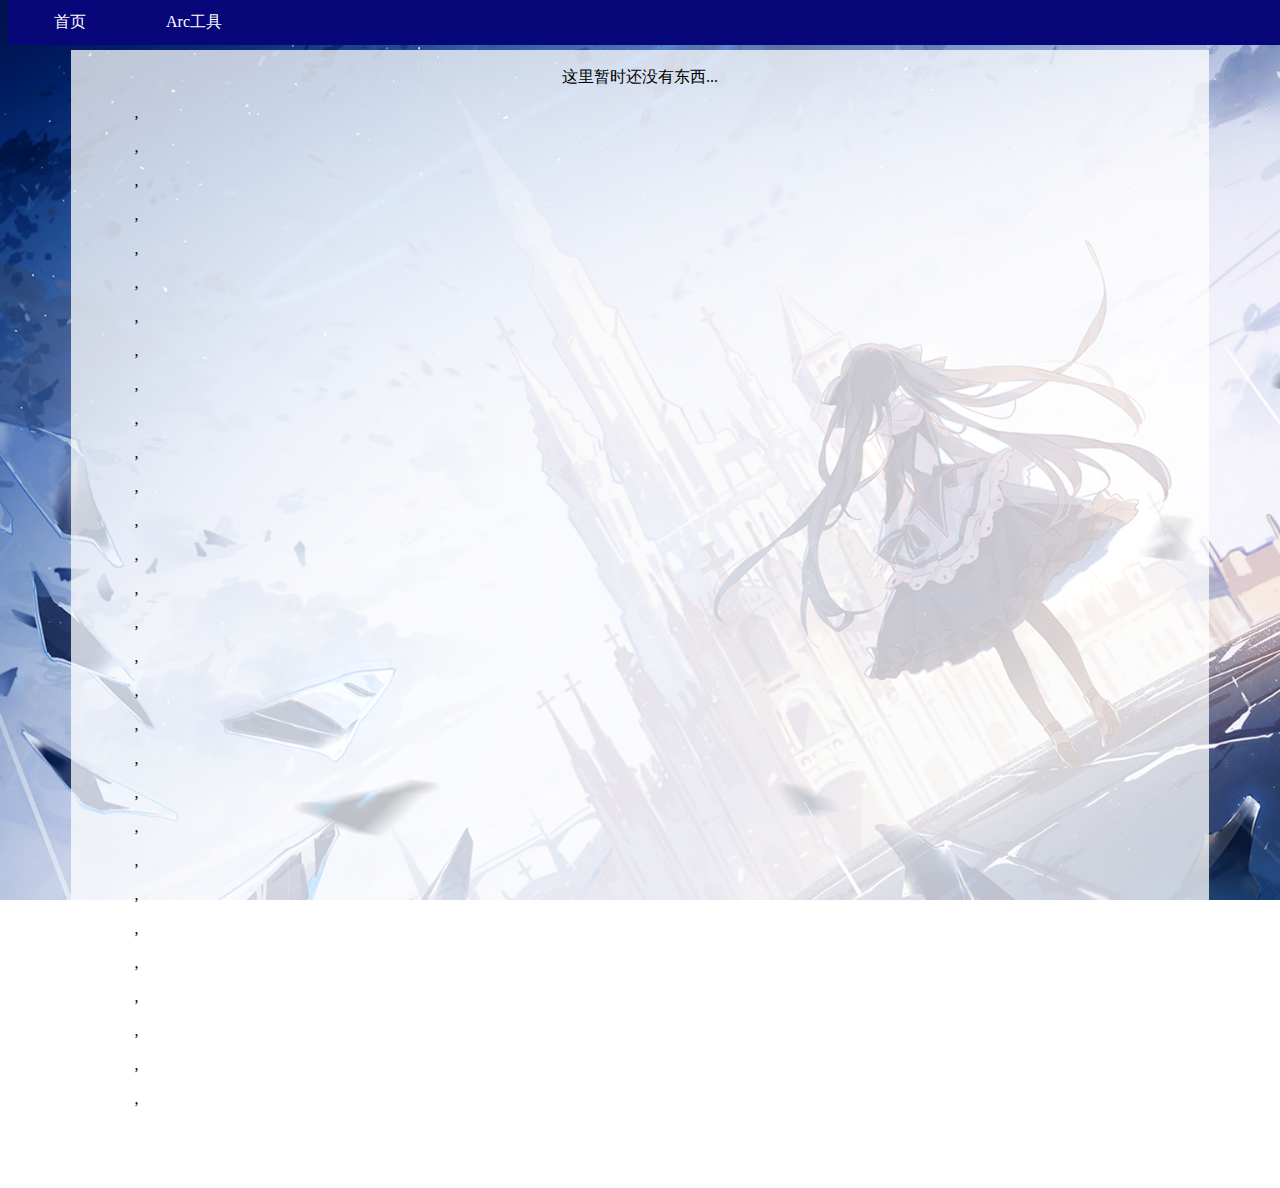
<file: index.html>
<!DOCTYPE html>
<html>
<head>
    <meta charset="UTF-8">
    <title>Nothing.</title>
    <link rel="stylesheet" type="text/css" href="home.css"/><!-- 外部样式 style.css -->
    <!--<base href="C:\Users\hp\Desktop\HTML\image\">
        使用 <base> 定义页面中所有链接默认的目标地址。支持target属性-->
    <link rel="shortcut icon" href="image/logo.jpg"><!--设置网页logo-->
</head>
</html>
<body>
    <ul class="menu"><!--一个导航栏-->
        <li><a href="index.html">首页</a></li>
        <li><a href="https://aislend.github.io/arctools/index.html">Arc工具</a></li>
    </ul>

    <div style="background-color: rgba(255, 255, 255, 0.75); margin:50px 5% 5% 5%;padding:1px 5% 1px 5%;">
    <!--给内容设置边距,防止被导航栏遮住-->
    <p style="text-align:center;">这里暂时还没有东西...</p>
    <p>,</p><p>,</p><p>,</p><p>,</p><p>,</p><p>,</p><p>,</p><p>,</p><p>,</p><p>,</p><p>,</p><p>,</p><p>,</p><p>,</p><p>,</p><p>,</p><p>,</p>
        <p>,</p><p>,</p><p>,</p><p>,</p><p>,</p><p>,</p><p>,</p><p>,</p><p>,</p><p>,</p><p>,</p><p>,</p><p>,</p>
    </div>
</body>
</file>
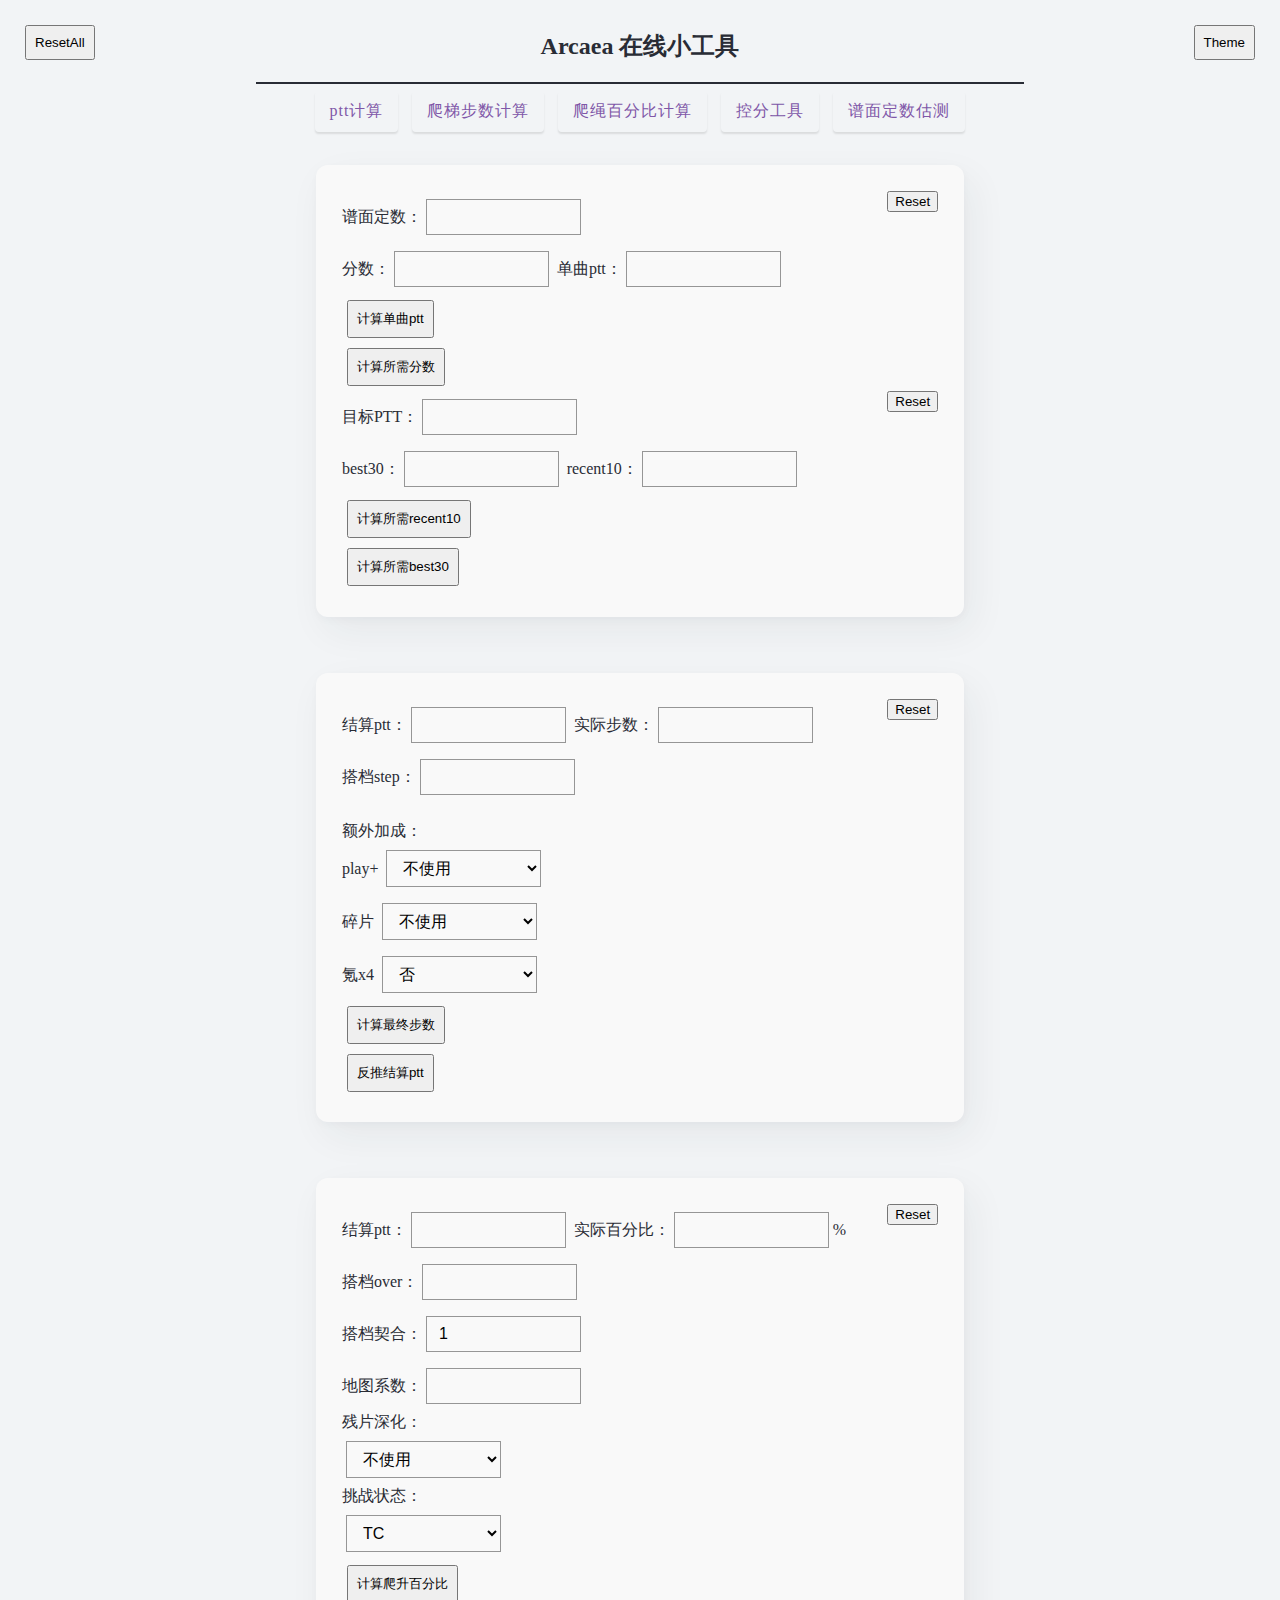
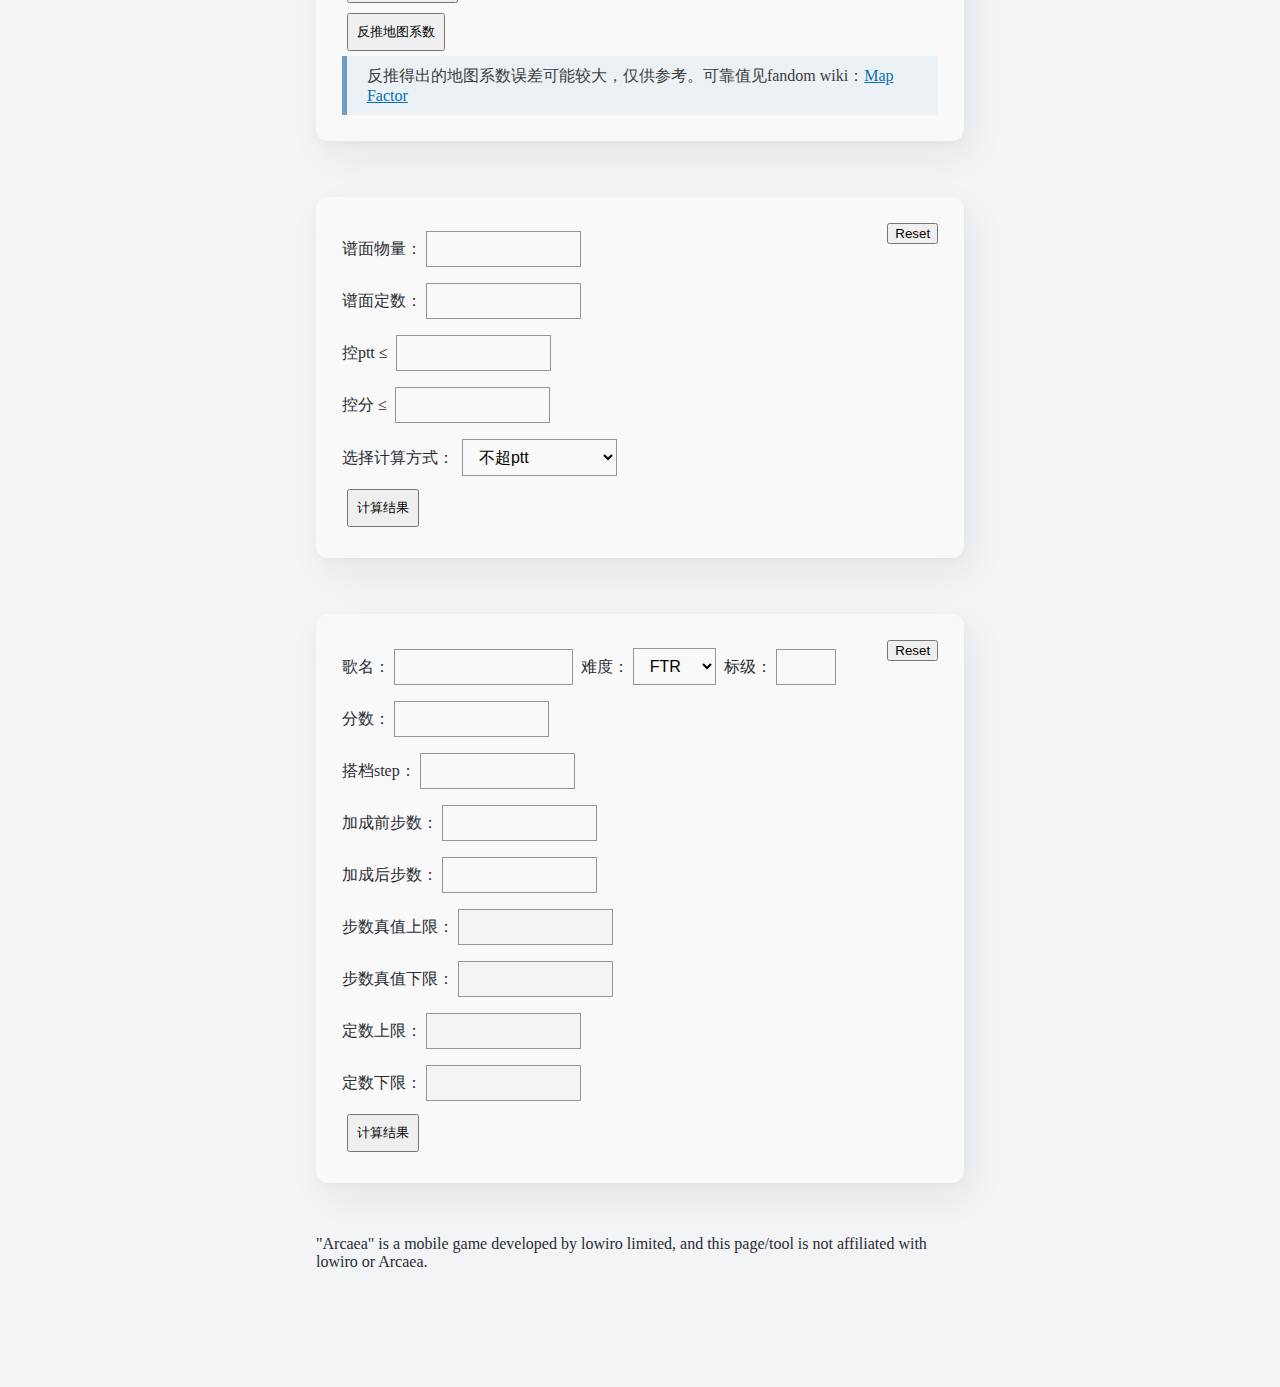
<file: ArcTools/index.html>
<!DOCTYPE html>
<html>
<head>
    <meta charset="utf-8">
    <title>ArcTools</title>
    <link rel="shortcut icon" href="image/logo.jpg">
    <link rel="stylesheet" type="text/css" href="main.css">
    <script src="main.js"></script>
</head>
<body>

    <!--没写完,将就用.
        此按钮重置所有表单+清除所有计算结果.不会写,研究中
        有时间再换图标搞美化-->
    <button onclick="" style="position: fixed; left: 20px; top: 20px;">ResetAll</button>
    <button onclick="Darker()" style="position: fixed; right: 20px; top: 20px;">Theme</button>

    <div class="header"><h2>Arcaea 在线小工具</h2></div>
    <div class="menu"><!--导航栏-->
        <a href="#divptt" tabindex="0">ptt计算</a>
        <a href="#divworld" tabindex="0">爬梯步数计算</a>
        <a href="#divbyd" tabindex="0">爬绳百分比计算</a>
        <a href="#divctrl" tabindex="0">控分工具</a>
        <a href="#divbaseptt" tabindex="0">谱面定数估测</a>
    </div>

<div class="main">

    <div id="divptt" class="anchor"></div>
    <div class="tools">
        <form>
            <input type="reset" style="float: right;"><!--重置按钮-->
            谱面定数：<input type="number" id="baseptt" step="0.1" required="required"><br>
            分数：<input type="number" id="score">
            单曲ptt：<input type="number" id="chartptt"><br>
        </form>
        <button onclick="PTTs('getchtptt')">计算单曲ptt</button>
        <nobr id="getchtptt" class="result"></nobr><br>
        <button onclick="PTTs('getscore')">计算所需分数</button>
        <nobr id="getscore" class="result"></nobr>

        <form>
            <input type="reset" style="float: right;"><!--重置按钮-->
            目标PTT：<input type="number" id="goalptt" required="required"><br>
            best30：<input type="number" id="best30">
            recent10：<input type="number" id="recent10"><br>
        </form>
        <button onclick="PTTs('getr10')">计算所需recent10</button>
        <nobr id="getr10" class="result"></nobr><br>
        <button onclick="PTTs('getb30')">计算所需best30</button>
        <nobr id="getb30" class="result"></nobr>
    </div>

    <div id="divworld" class="anchor"></div>
    <div class="tools">
        <form>
            <input type="reset" style="float: right;"><!--重置按钮-->
            结算ptt：<input type="number" id="playrt" step="0.1" onfocus="Disable('actualsteps')" onblur="Reable ('actualsteps')">
            实际步数：<input type="number" id="actualsteps" onfocus="Disable('playrt')" onblur="Reable('playrt')"><br>
            搭档step：<input type="number" id="waifustep" required="required"><br><br>
            额外加成：<br>
            play+ <select type="number" id="stamina">
                <option value="1">不使用</option>
                <option value="2">2体力</option>
                <option value="4">4体力</option>
                <option value="6">6体力</option>
            </select><br>
            碎片 <select type="number" id="frag">
                <option value="1">不使用</option>
                <option value="1.1">-15</option>
                <option value="1.25">250</option>
                <option value="1.5">500</option>
            </select><br>
            氪x4 <select type="number" id="X4">
                <option value="1">否</option>
                <option value="4">是</option>
            </select><br>
        </form>
        <button onclick="WorldSteps('getsteps')">计算最终步数</button>
        <nobr id="getsteps" class="result"></nobr><br>
        <button onclick="WorldSteps('getplayrt')">反推结算ptt</button>
        <nobr id="getplayrt" class="result"></nobr>
    </div>

    <div id="divbyd" class="anchor"></div>
    <div class="tools">
        <form>
            <input type="reset" style="float: right;"><!--重置按钮-->
            结算ptt：<input type="number" id="playrtbyd" step="0.1" onfocus="Disable('actualperc')" onblur="Reable ('actualperc')">
            实际百分比：<input type="number" id="actualperc" step="0.1" onfocus="Disable('playrtbyd')" onblur="Reable('playrtbyd')">%<br>
            搭档over：<input type="number" id="waifuover" required="required"><br>
            搭档契合：<input type="number" id="waifuaffi" step="0.1" value="1" required="required"><br>
            地图系数：<input type="number" id="mapfac" step="0.1" required="required"><br>
            残片深化：<br><select type="number" id="boost">
                <option value="1">不使用</option>
                <option value="1.1">-15</option>
                <option value="1.25">250</option>
                <option value="1.5">500</option>
            </select><br>
            挑战状态：<br><select type="number" id="clearfac">
                <option value="3">TC</option>
                <option value="1">TL/未触发</option>
            </select><br>
        </form>
        <button onclick="BydPercent('getperc')">计算爬升百分比</button>
        <nobr id="getperc" class="result"></nobr><br>
        <button onclick="BydPercent('getmapfac')">反推地图系数</button>
        <nobr id="getmapfac" class="result"></nobr>
        <blockquote>反推得出的地图系数误差可能较大，仅供参考。可靠值见fandom wiki：<a href="https://arcaea.fandom.com/wiki/World_Mode_Chapters/Lost_Chapter:_Beyond">Map Factor</a></blockquote>
    </div>

    <div id="divctrl" class="anchor"></div>
    <div class="tools">
        <form>
            <input type="reset" style="float: right;"><!--重置按钮-->
            谱面物量：<input type="number" id="ctrlnotes"><br>
            谱面定数：<input type="number" step="0.1" id="ctrlbaseptt" required="required"><br>
            控ptt ≤ <input type="number" step="0.1" id="ctrlptt"><br>
            控分 ≤ <input type="number" step="0.1" id="ctrlscore"><br>
            选择计算方式：
            <select type="text" id="ctrltype">
                <option>不超ptt</option>
                <option>不超分</option>
            </select><br>
        </form>
        <button onclick="CtrlPFL()">计算结果</button>
        <nobr id="getctrl" class="result"></nobr>
    </div>

    <div id="divbaseptt" class="anchor"></div>
    <div class="tools">
        <form>
            <input type="reset" style="float: right;"><!--重置按钮-->
            歌名：<input type="text" id="songname" style="width: 30%;">
            难度：<select type="text" id="difftype" style="width: 14%;">
                <option>FTR</option>
                <option>BYD</option>
                <option>PRS</option>
            </select>
            标级：<input type="text" id="diff" style="width: 10%;"><br>
            分数：<input type="number" id="playscore" required="required"><br>
            搭档step：<input type="number" id="step" step="0.1" required="required"><br>
            加成前步数：<input type="number" id="stepsbefore" step="0.1" required="required"><br>
            加成后步数：<input type="number" id="stepsafter" step="0.1" required="required"><br>
            步数真值上限：<input id="stepsceiling" readonly><br>
            步数真值下限：<input id="stepsfloor" readonly><br>
            定数上限：<input id="baseceiling" readonly><br>
            定数下限：<input id="basefloor" readonly><br>
        </form>
        <button onclick="BasePotential()">计算结果</button>
        <nobr id="getbase" class="result"></nobr>
    </div>
    
    <br><br>
    <p>"Arcaea" is a mobile game developed by lowiro limited, and this page/tool is not affiliated with lowiro or Arcaea.</p>

</div>

</body>
    <!--
        <button id="test">测试</button>
        <p id="demo">测试文本</p>
    -->
</html>
</file>
<file: home.css>
body {font-family:"微软雅黑";background:url('image/bg.jpg') fixed;background-size: cover;}
h1,h2,h3 {color:#070779;} /*分组选择器.每个选择器之间逗号隔开*/
ul {list-style-type:circle;}

/*水平导航栏(列表): */
ul.menu {
    /*删除列表标记和边距、填充; 指定背景色和宽度*/
    list-style-type: none;
    margin: 0;
    padding: 0;
    background-color: #070779;
    overflow: hidden;
    /*导航栏水平+顶部固定*/
    position: fixed;
    top: 0;
    width: 100%;
}
ul.menu li {
    float: left;   /*列表项水平排列. 如果用内联则写成 display:inline; */
}
ul.menu li a {
    /*显示块元素的链接，让整体变为可点击链接区域（不只是文本），它允许我们指定宽度*/
    display: block;
    width: 100px; /*每块的宽度相等,无论显示文字长短*/
    /*设置列表项为白色文字,居中,去掉下划线等*/
    color: white;
    text-align: center;
    text-decoration: none;
    padding: 12px;
}
/*鼠标移动到选项上修改背景颜色*/
ul.menu li a:hover {
    background-color: #d5e5f8;
    color: #000000;
}
/*选中后变色 (当前导航条)*/
ul.menu li a:active {
    background-color: #724caf;
    color: white;
}
</file>
<file: ArcTools/main.css>
body {
    --color-font : #292c35;
    --color-bg : #f2f4f6;
    
    font-family: "Helvetica Neue";
    font-size: 1em;
    color: #292c35;
    background-color: #f2f4f6;
    margin: 0 20%;
}

.header {
    text-align: center;
    padding: 10px 0 0;
    border-bottom: 2px solid var(--color-font);
    display: run-in;
}
.main {
    margin: -30px 40px auto;
    padding: 0 20px;
    padding-bottom:100px
}
.tools {
    padding: 4%;
    background-color: #f9f9f9;
    border-radius: 0.75rem;
    box-shadow: .5rem .875rem 2.375rem rgba(39,44,49,.06),.0625rem .1875rem .5rem rgba(39,44,49,.03);
}
.anchor{
    display: block;
    height: 3.5rem;  /*和导航栏高度一致*/
    visibility: hidden;
}

/*水平导航栏*/
.menu {
    display: table;
    margin: auto;
    background-color: var(--color-bg);
    position: -webkit-sticky;
    position: sticky;
    top: 0;
}
.menu a {
    text-decoration: none;
    display: inline-block;
    margin: 0.4375rem;
    padding: 0.625rem 0.9375rem;
    border-radius: 0.25rem;
    box-shadow: 0 .125rem .125rem 0 rgba(11, 8, 14, 0.1);
    text-align: center;
    letter-spacing: .0625rem;
    white-space: nowrap;
    background-color: transparent;
    cursor: pointer;
    vertical-align: top;
}
.menu a:link {color: #8057a8;}
.menu a:focus, .menu a:hover {
    background-color: #58496f;
    color: #d6c8e3;
}


/*输入框*/
input:not([type="reset"]):focus {
    border: 1.5px solid #692aa4;
}

input:not([type="reset"]):read-only
{
    background-color: var(--color-bg);
}
input:not([type="reset"]),select {
    width: 26%;
    font-size: 1em;
    padding: 8px 12px;
    margin: 8px 4px;
    background-color: transparent;
    box-sizing: border-box;
    border: 1px solid #969696;
    outline: none;
}

a:not([href^="#div"]):link {color: #0671b8;}
a:not([href^="#div"]):visited {color:#cb3e82;}
a:not([href^="#div"]):hover {color: #a2c1db;}
a:not([href^="#div"]):active {color: #daaaca;}

button {
    margin: 5px;
    padding: 8px;
}
.result {
    color:darkred
}


blockquote {
    color: #3d3d3d;
    margin: auto;
    border-left: 5px solid #6f9fc7;
    padding: 10px 20px;
    background: #ecf1f5;
}



/* 滚动条 */
::-webkit-scrollbar{
    width: 10px;
    height: 10px;
}
::-webkit-scrollbar-thumb{ background: #6f88c7 }
::-webkit-scrollbar-thumb:hover{ background: #9fc7f7 }




/* ---------------夜间模式(非原创)------------------ */
/* ----
# Hingle Theme
# By: Dreamer-Paul
# Last Update: 2021.10.25

一个简洁大气，含夜间模式的 Hexo 博客模板。

本代码为奇趣保罗原创，并遵守 MIT 开源协议。欢迎访问我的博客：https://paugram.com
---- */
/* - 夜间风格 */
.dark-theme{
    color: #c4c4c4;
    background: #333;

    --blue: #6e8aad;
    --light-blue: #6f9fc7;
    /*
    --border: #555;
    --dark-border: #666;
    --light-border: #555;
    */
    --light-background: #444;
}
/* -- 额外适配 */
.dark-theme::-webkit-scrollbar{
    border-color: transparent;
    background: rgba(255, 255, 255, .2);
}

.dark-theme img{
    filter: brightness(60%);
    -webkit-filter: brightness(60%);
}

.dark-theme blockquote{
    color: #ddd;
    border-color:#cda87c;
    background: rgba(255, 255, 255, .05);
}

.dark-theme iframe, .dark-theme em{ opacity: .6 }

.dark-theme :not(pre) > code{
    color: #ffa5a5;
    background: rgba(255, 255, 255, .2);
}

.dark-theme  input{
    color: #aaa;
}
.dark-theme .head-search input::-webkit-input-placeholder{ color: #bbb }

/*自添加适配*/
.dark-theme .header {
    border-bottom: 2px solid #aaa;
}
.dark-theme .menu {
    background-color: #333;
}
.dark-theme .menu a {
    color: #a2b5d3;
    box-shadow: 0 .125rem .125rem 0 rgba(234, 243, 255, 0.2);
}
.dark-theme .menu a:link {color: #576ea8;}
.dark-theme .menu a:focus, .dark-theme .menu a:hover {
    background-color: #434c62;
    color: #e6eeff;
}
.dark-theme .tools {
    background-color: #444;
}

.dark-theme input:not([type="reset"]):focus {
    border: 1px solid #a5bedf;
}
.dark-theme input:not([type="reset"]):read-only
{
    background-color: #333;
}
.dark-theme select {
    color: #c4c4c4;
}

.dark-theme .result {
    color:#d6c6b1
}
.dark-theme button {
    border-style: none;
    border-radius: 6px;
    color: #000000;
    background: #aaa;
    text-decoration: none;
}
.dark-theme button:hover {
    background: #bbb;
}





/*水平导航栏 (用列表实现): 
<ul class="menu"><!--导航栏-->
    <li><a href="#divptt">ptt计算</a></li>
    <li><a href="#divworld">爬梯步数计算</a></li>
    <li><a href="#divbyd">爬绳百分比计算</a></li>
    <li><a href="#divctrl">控分工具</a></li>
    <li><a href="#divbaseptt">谱面定数估测</a></li>
</ul>
.menu {
    display: table;
    margin: 0px auto;
    padding: 12px 100px 12px 100px;
    list-style: none;
    border: 1px solid #dcdcdc;
}
.menu li {
    display: table-cell;
}
.menu li + li {
    padding-left: 20px;
}*/
</file>
